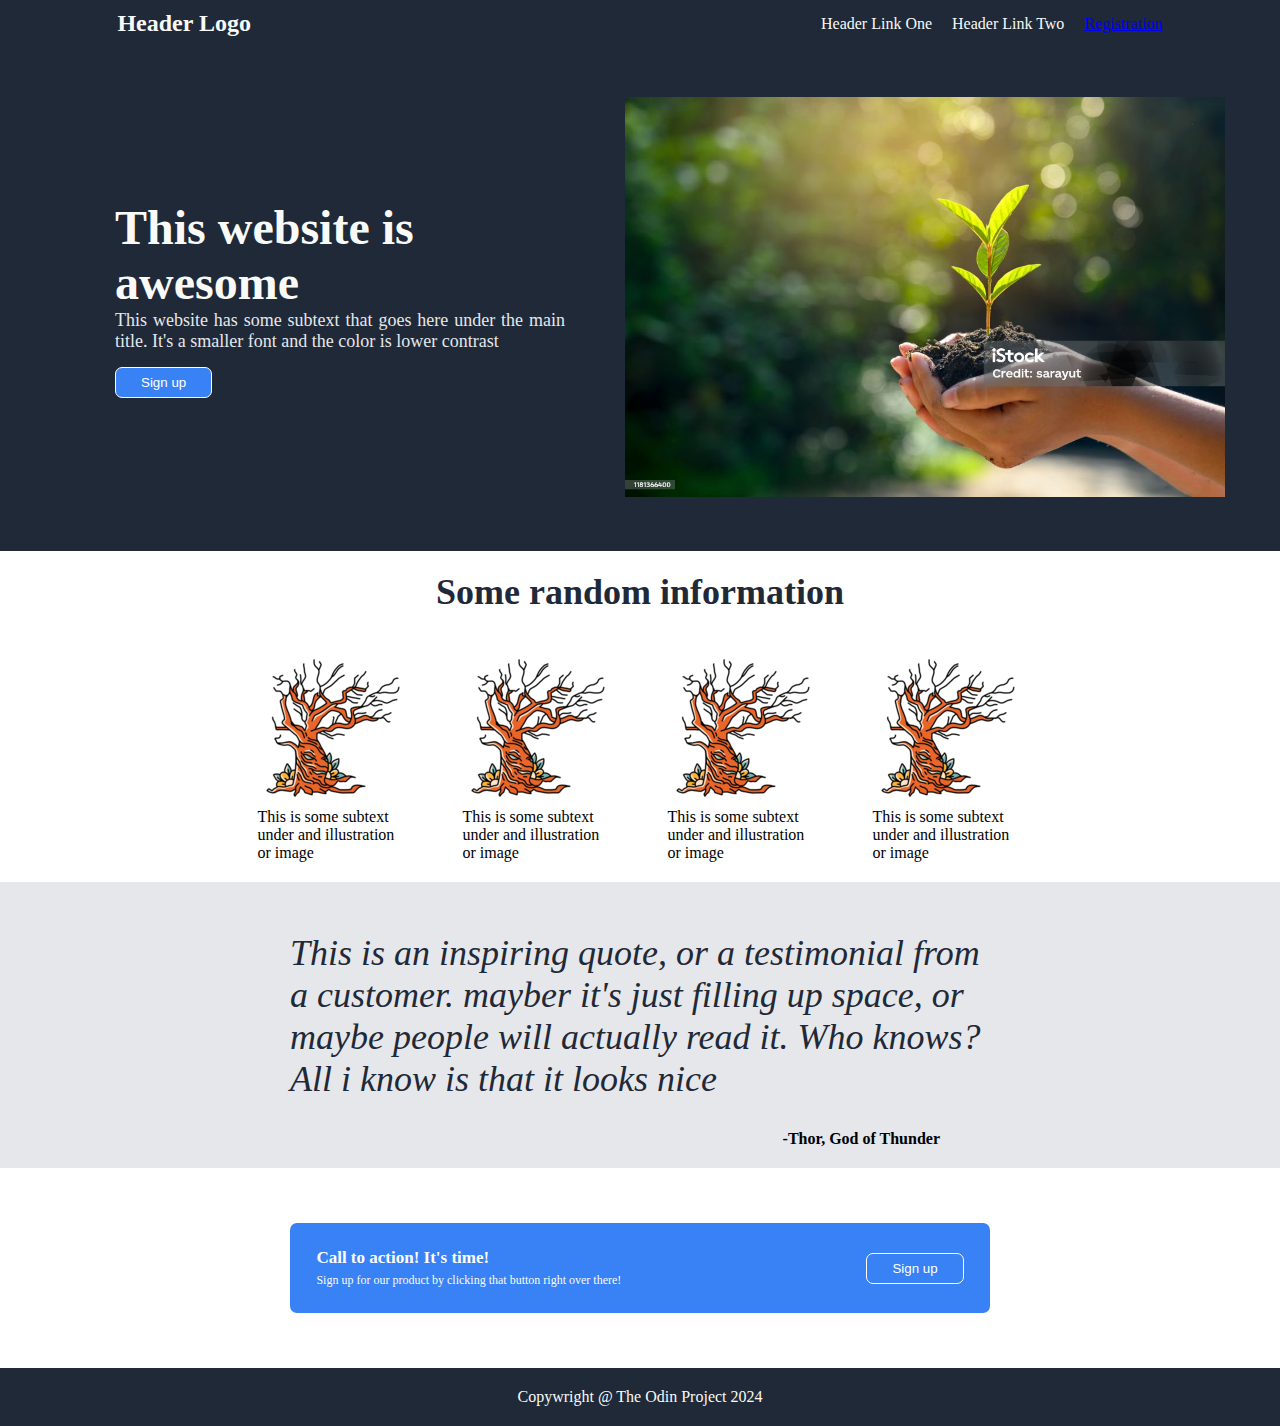
<file: index.html>
<!DOCTYPE html>
<html lang="en">
<head>
    <meta charset="UTF-8">
    <meta name="viewport" content="width=device-width, initial-scale=1.0">
    <link  rel="stylesheet" href="style.css">
    <title>Document</title>
</head>
<body>
   <header>
    <div class="links">
        <div class="nav-left">
            <div>Header Logo</div>
        </div>
        <div class="nav-right">
            <div>Header Link One</div>
            <div>Header Link Two</div>
            <div><a href="register.html">Registration</a></div>
        </div>
    </div>
   </header>
   <div class="hero">
        <div class="hero-text">
            <h1>This website is awesome</h1>
            <p>This website has some subtext that goes here under the main title. It's a smaller font and the color is lower contrast</p>
            <a href="register.html"><button>Sign up</button></a>

        </div>
        <div class="hero-img">
            <img src="./images/hero.jpg">
        </div>
   </div>
   <div class="information">
      <div>
        <p class="info-title">Some random information</p>
      </div>
      <div class="image-containers">
        <div class="image-box">
          <img src="./images/small_tree.png">
          <p>This is some subtext under and illustration or image</p>
        </div>
        <div class="image-box">
            <img src="./images/small_tree.png">
            <p>This is some subtext under and illustration or image</p>
        </div>
        <div class="image-box">
          <img src="./images/small_tree.png">
          <p>This is some subtext under and illustration or image</p>
        </div>
        <div class="image-box">
          <img src="./images/small_tree.png">
          <p>This is some subtext under and illustration or image</p>
        </div>
      </div>
   </div>

   <!--Quote Section-->
   <div class="quote-container">
    <p class="quote">This is an inspiring quote, or a testimonial from a customer. mayber it's just filling up space, or maybe people will actually read it. Who knows? All i know is that it looks nice</p>
    <p class="quote-auth">-Thor, God of Thunder</p>
   </div>

   <!-- Call to Action-->
   <div class="call-to-action">
    <div class="cta-container">
      <div class="cta-text">
        <h3>Call to action! It's time!</h3>
        <p>Sign up for our product by clicking that button right over there!</p>
      </div>
      <button class="cta-button" >Sign up</button>
    </div>
    </div>

    <footer>
      <p> Copywright @ The Odin Project 2024</p>
    </footer>
   
</body>
</html>
</file>
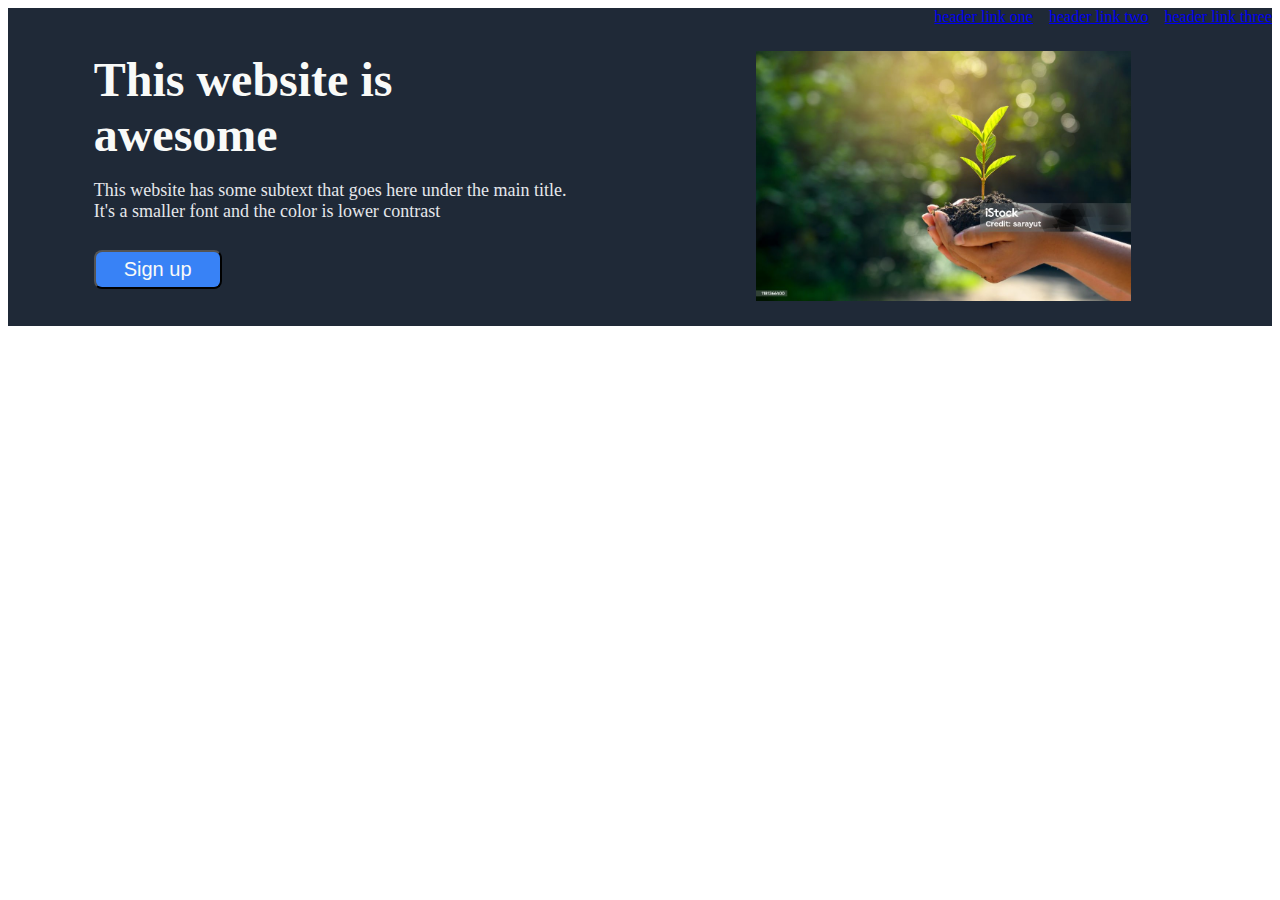
<file: archive/index.html>
<!DOCTYPE html>
<html lang="en">
<head>
    <meta charset="UTF-8">
    <meta name="viewport" content="width=device-width, initial-scale=1.0">
    <link rel="stylesheet" href="style.css">
    <title>Document</title>
</head>
<body>
    <header>
        <nav>
            <div class="nav-list">
                <div><a href="#">header link one</a></div>
                <div><a href="#">header link two</a></div>
                <div><a href="#">header link three</a></div>
            </div>
        </nav>
    </header>

        <div class="hero">
            <div class="hero-text">
                <h1>This website is awesome</h1>
                <p>This website has some subtext that goes here under the main title. It's a smaller font and the color is lower contrast</p>
                <button>Sign up</button>
            </div>
            <div class="hero-img">
                <img src="/images/hero.jpg" alt="Hero Image">
            </div>
        </div>



    <div>

    </div>
    
    <footer>


    </footer>
</body>
</html>
</file>
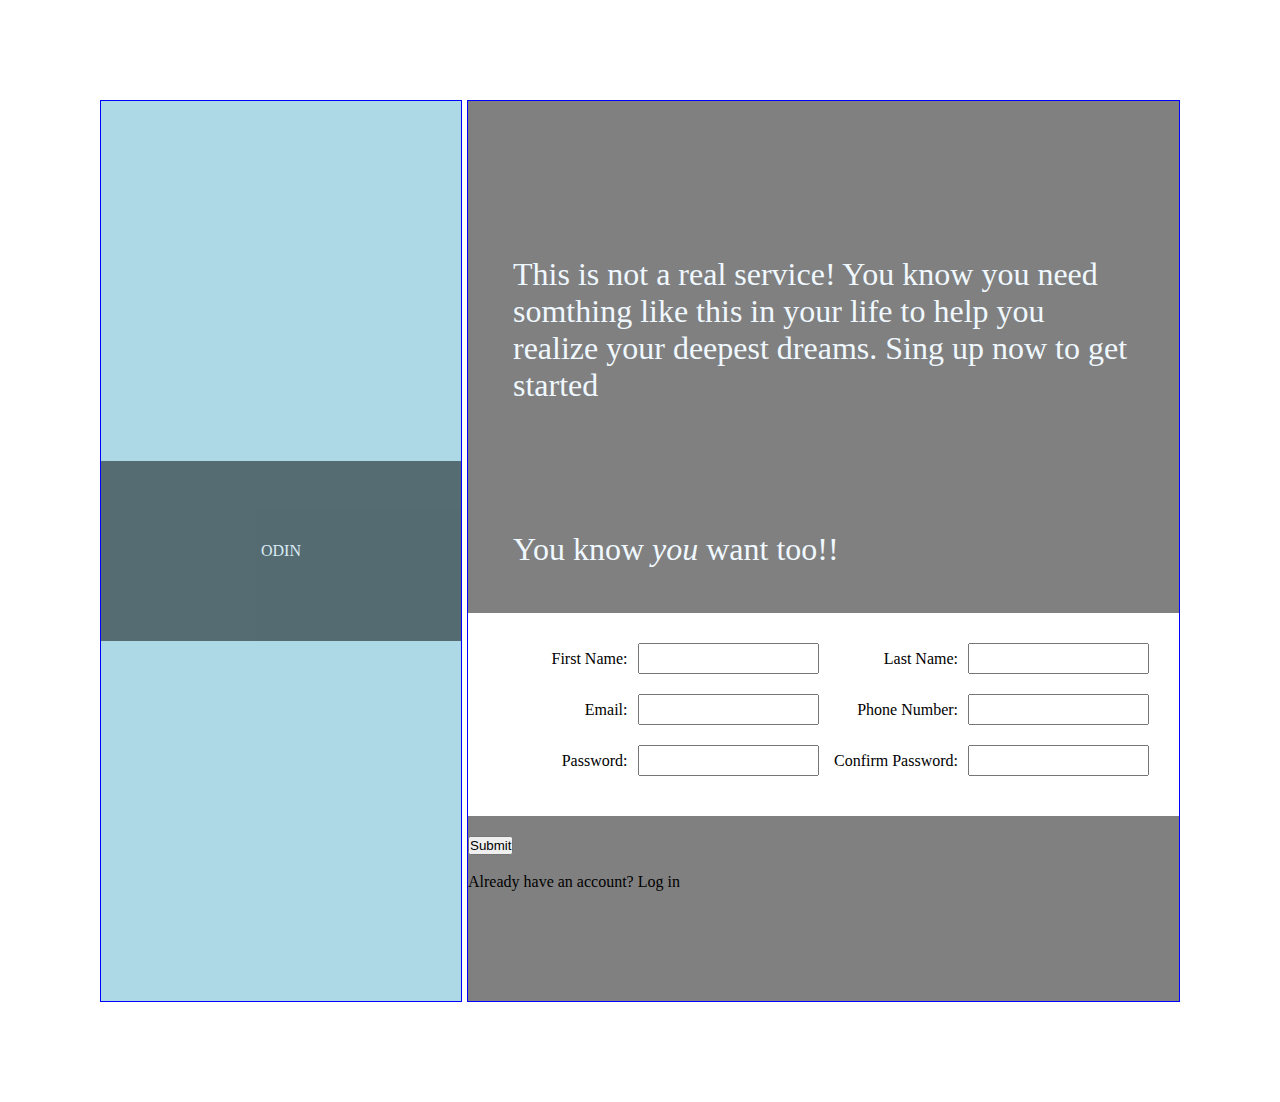
<file: register.html>
<!DOCTYPE html>
<html lang="en">
<head>
    <meta charset="UTF-8">
    <meta name="viewport" content="width=device-width, initial-scale=1.0">
    <link rel="stylesheet" href="style-1.css">
    <title>User Registration</title>
</head>
<body>
    <div id="page-container">
        <div id="left-container">
          <div class="text-container">
            <p id="left-text">ODIN</p>
          </div>
        </div>
        <div id="right-container">
          <div id="introduction">
            <p class="intro-text">This is not a real service! You know you need somthing like this in your life to help you realize your deepest dreams. Sing up now to get started</p>
            <p class="intro-text"><br>You know <em>you</em> want too!!</p>
            <div id="form-container">
              <form action="https://example.com/path" method="post">
                <ul>
                  <li id="row-1">
                    <label for="first_name">First Name:</label>
                    <input type="text" id="first_name">
                    <label for="last_name">Last Name:</label>
                    <input type="text" id="last_name">
                  </li>
                  <li id="row-2">
                    <label for="email">Email:</label>
                    <input type="text" id="email">
                    <label for="phone_number">Phone Number:</label>
                    <input type="text" id="phone_number">
                  </li>
                  <li id="password-section">
                    <label for="password">Password:</label>
                    <input type="password" id="password" name="password">
                    <label for="confirm_password">Confirm Password:</label>
                    <input type="password" id="confirm_password" name="confirm_password">
                </li>
                </ul>
              </form>
              <div id='button'>
                <button type="submit">Submit</button>
                <p class="button-text"> <br>Already have an account? Log in</p>
              </div>
            </div>
          </div>
        </div>
      </div>
  <script src="main.js"> </script>
</body>
</html>
</file>
<file: style.css>
* {
    margin: 0;
    padding: 0;
}

header {
    background-color: #1f2937;
    color: #f9faf8;
}

.links {
    display: flex;
    justify-content: center;
    align-items: center;
    gap: 570px;
    padding: 10px;

}

.nav-left, .nav-right {
    display: flex;
    gap: 20px;
}

.nav-left {
    font-size: 24px;
    font-weight: 800;
    justify-items: left;

}
.hero {
    display: flex;
    justify-content: center;
    align-items: center;
    padding: 50px;
    background-color: #1f2937;
    color: #f9faf8;
}

.hero-text {
    max-width: 450px;
    padding: 40px;
    margin: 20px;
}

.hero-text h1 {
    font-size: 48px;
    font-weight: bolder;

}

.hero-text p {
    font-size: 18px;
    color: #e5e7eb;
    text-align: justify;
    margin-bottom: 15px;

}

.hero button {
    font-weight: 400;
    color: #fff;
    background-color: #3882f6;
    border: 1px solid #fff;
    border-radius: 7px;
    padding: 7px 25px;
}

.hero-img img {
    width: 600px;
    height: auto;
}

.info-title {
    color: #1f2937;
    font-size: 36px;
    font-weight: bolder;
    text-align: center;
    padding: 20px;
}

.image-containers {
    display: flex;
    justify-content: center;
    align-items: center;
    flex-wrap: wrap;
    gap: 15px;

}

.image-box {
    margin: 10px;
    padding: 10px;
    display: flex;
    flex-direction: column;
    align-items: center;
    justify-content: center;
    max-width: 150px;
    
}

.img-box img {
    width: 150px;
    height: 150px;
    border: 1px solid #3882f6;

}
.image-box p {
    margin-top: 5px;
}

.quote-container {
    background-color: #e5e7eb;
    display: flex;
    justify-content: center;
    align-items: center;
    flex-direction: column;
    padding: 20px;
    
}

.quote {
    display: flex;
    font-size: 36px;
    color: #1f2937;
    font-weight: lighter;
    font-style: italic;
    padding: 30px;
    max-width: 700px;
    justify-content: center;

}

.quote-auth {
    text-align: right;
    font-weight: bolder;
    max-width: 600px;
    width: 100%;
}

.call-to-action {
    background-color: #fff;
    height: 200px;
    display: flex;
    justify-content: center;
    align-items: center;
}

.cta-container {
    background-color: #3882f6;
    width: 700px;
    height: 90px;
    border-radius: 7px;
    display: flex;
    justify-content: center;
    align-items: center;
}

.cta-text {
    width: 500px;
    margin-right: 50px;
}

h3 {
    color: #fff;
    font-size: 17px;
    margin-bottom: 0;
}

.cta-text p {
    color: #f9faf8;
    margin-top: 5px;
    font-size: 12px;
}

.cta-button {
    font-weight: 400;
    color: #fff;
    background-color: #3882f6;
    border: 1px solid #fff;
    border-radius: 7px;
    padding: 7px 25px;
}

footer {
    background-color: #1f2937;
    color: #f9faf8;
    text-align: center;
    padding: 20px;
    font-weight: lighter;
}
</file>
<file: archive/style.css>
header {
    background-color: #1f2937;
    color: #f9faf8;
    
}


.nav-list {
    display: flex;
    gap: 1rem;
    justify-content: right;

}
.hero {
    display: flex;
    justify-content: space-around;
    align-items: center;
    padding: 25px;
    background-color: #1f2937;
    color: #f9faf8;
    
}

.hero-text, .hero-img {
    flex-basis: 40%;
}

.hero h1 {
    font-size: 48px;
    font-weight: 800;
    margin: 0;
}

.hero p {
    font-size: 18px;
    color: #E5E7EB;
}

.hero button {
    background-color: #3882f6;
    color: #f9faf8;
    font-size: 20px;
    border; none;
    border-radius: 8px;
    margin: 10px 0;
    padding: 6px 28px;
}

.hero-img {
   flex-basis: 40%;
   display: flex;
   justify-content: center;
   align-items: center;

}

.hero-img img {
    max-width: 100%;
    max-height: 250px;
    height: auto;

}
</file>
<file: style-1.css>
* {
    margin: 0;
    padding: 0;
  }
  body {
    padding: 100px;
  }
  #page-container {
    display: flex;
    gap: 5px;
  }
  
  #left-container {
    display: flex;
    width: 40vh;
    height: 100vh;
    background-color: lightblue;
    border: 1px solid blue;
    align-items: center;
    justify-content: center;
    background-image: url(https://images.unsplash.com/photo-1710302070921-3ecbd6a84b41?crop=entropy&cs=srgb&fm=jpg&ixid=M3wzMjM4NDZ8MHwxfHJhbmRvbXx8fHx8fHx8fDE3MTQxNzM3MDJ8&ixlib=rb-4.0.3&q=85)
  }
  
  #right-container {
    display: flex;
    flex-direction: column;
    background-color: grey;
    border: 1px solid blue;
    align-items: center;
    justify-content: center;
  }
  
  .intro-text {
    font-size: xx-large;
    padding: 5vh;
    color: aliceblue;

  }


  ul {
    list-style-type: none;
    width: 100%; /* Full width of form */
  }
  
  form {
    display: flex;
    padding: 25px;
    justify-content: center;
    background-color: white;
    flex-direction: column;
  }
  
  li {
    display: flex;
    margin-bottom: 10px;
    align-items: center; /* Align items in the middle */
    justify-content: space-between; /* Space between label and input */
  }
  
  label, input {
    margin: 5px;
  }
  
  label {
    width: 30%; /* Set label width */
    text-align: right; /* Align text to right for neatness */
  }
  
  input {
    flex: 1; /* Inputs take the remaining space */
    height: 3vh;

  }
    
  input:focus {
    outline: none; /* Remove default outline */
    box-shadow: 3px 3px 5px grey; /* Add shadow on right and bottom sides */
  }
  
  #button {
    margin-top: 20px;
    text-align: left;
  }
  
  .text-container {
    background-color: black;
    color: white;
    opacity: .5;
    height: 20vh;
    width: 40vh;
    display: flex;
    justify-content: center;
    align-items: center;
}
</file>
